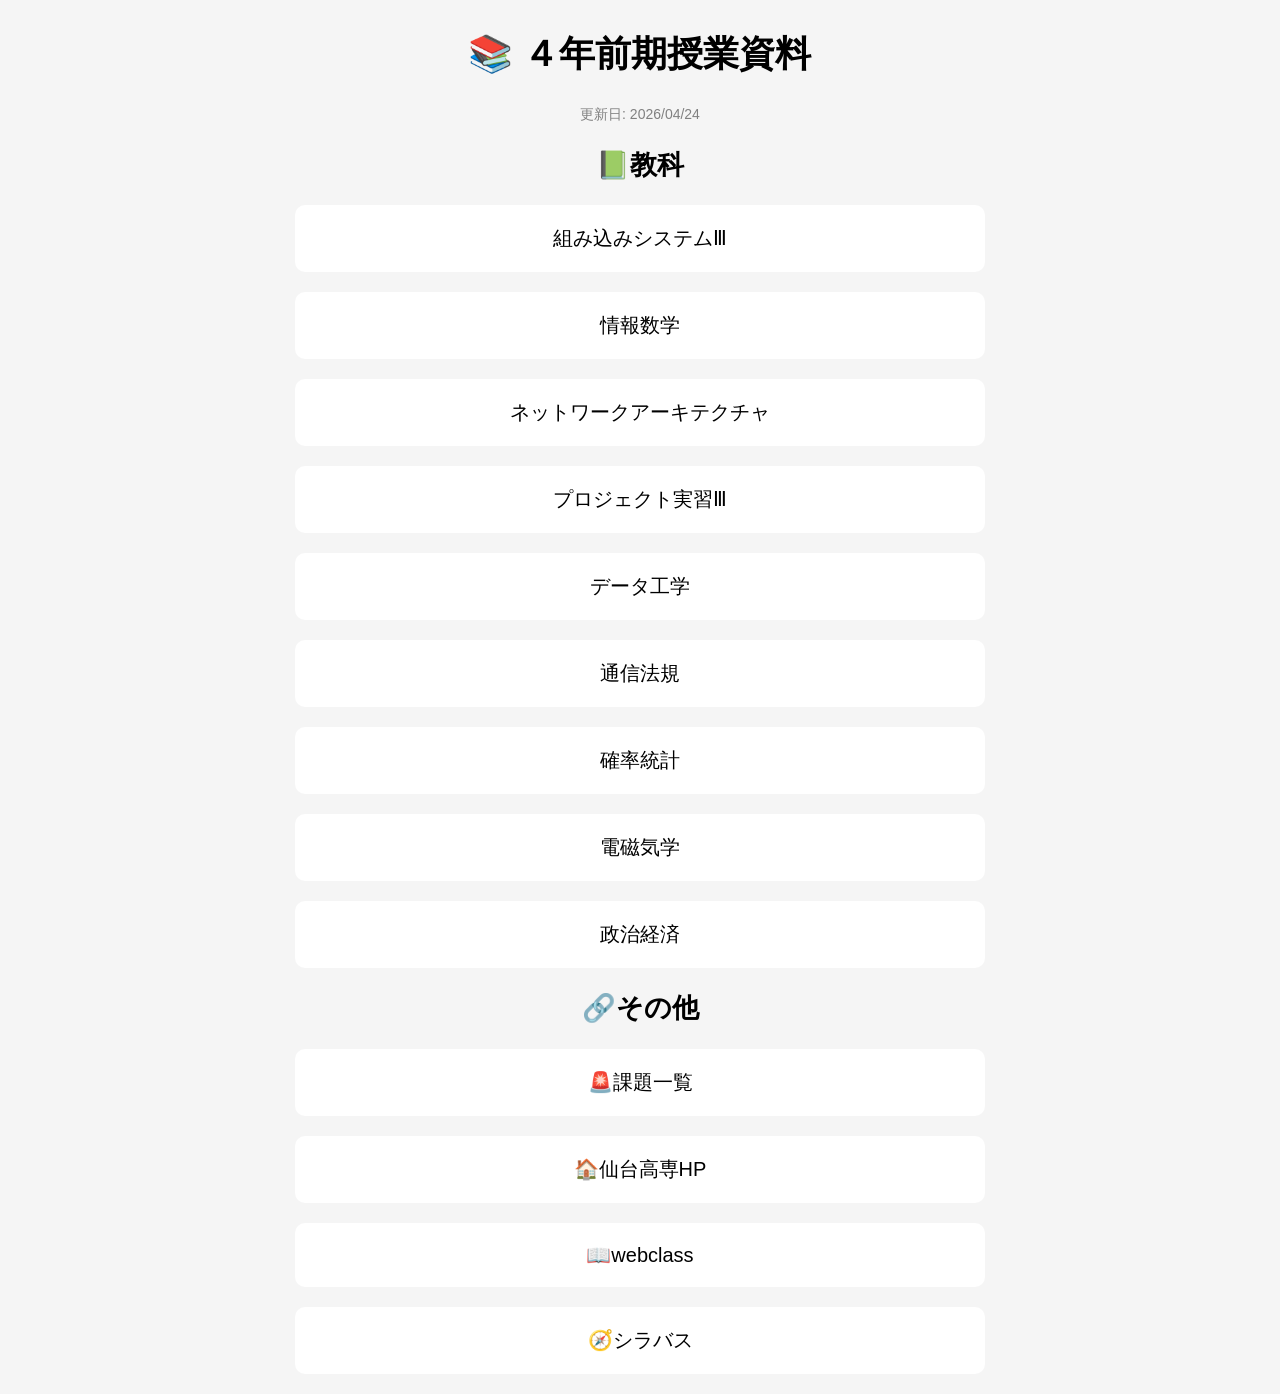
<file: index.html>
<!DOCTYPE html>
<html>
<head>
<meta charset="UTF-8">
<meta name="viewport" content="width=device-width, initial-scale=1.0">
<title>４年前期授業資料</title>
<link rel="stylesheet" href="style.css">
</head>
<body>
<h1>📚 ４年前期授業資料</h1>
<span class="date">更新日: 2026/04/24</span>
<h2>📗教科</h2>
<div class="card">
<a href="embedded system/index.html">組み込みシステムⅢ</a>
</div>
<div class="card">
<a href="infomath/index.html">情報数学</a>
</div>
<div class="card">
<a href="network architecture/index.html">ネットワークアーキテクチャ</a>
</div>
<div class="card">
<a href="project/index.html">プロジェクト実習Ⅲ</a>
</div>
<!--<div class="card">
<a href="appliedmath/index.html">応用数学</a>
</div>
-->
<div class="card">
<a href="data enginerring/index.html">データ工学</a>
</div>
<div class="card">
<a href="regulations/index.html">通信法規</a>
</div>
<div class="card">
<a href="probability statistics/index.html">確率統計</a>
</div>
<div class="card">
<a href="electro/index.html">電磁気学</a>
</div>
<div class="card">
<a href="political economy/index.html">政治経済</a>
</div>
<h2>🔗その他</h2>
<div class="card">
<a href="tasks/index.html">🚨課題一覧</a>
</div>
<div class="card">
<a href="https://www.sendai-nct.ac.jp/">🏠仙台高専HP</a>
</div>
<div class="card">
<a href="https://webclass.kosen-k.go.jp/webclass/login.php">📖webclass</a>
</div>
<div class="card">
<a href="https://syllabus.kosen-k.go.jp/Pages/PublicSubjects?school_id=07&department_id=20&year=2026&lang=ja">🧭シラバス</a>
</div>
</body>
</html>
</file>
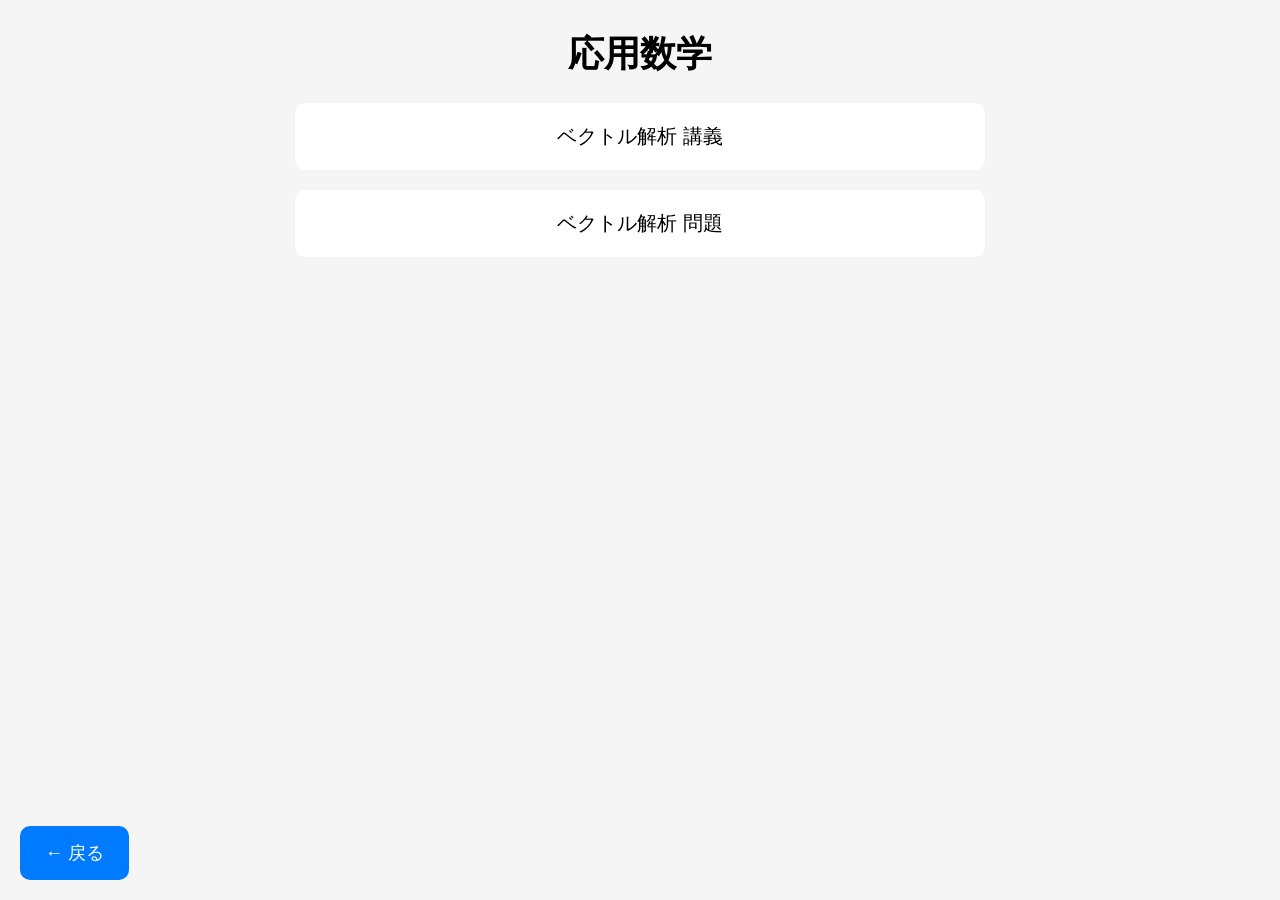
<file: appliedmath/index.html>
<!DOCTYPE html>
<html>
    <head>
        <meta charset="UTF-8">
        <meta name="viewport" content="width=device-width, initial-scale=1.0">
        <title>応用数学資料</title>
        <link rel="stylesheet" href="../style.css">
    </head>

    <body>
        <h1>応用数学</h1>
        <div class="card">
            <a href="../materrials/appliedmath/2026ベクトル解析-講義内容.pdf" target="_blank">
                ベクトル解析  講義
            </a>
        </div>
        <div class="card">
            <a href="../materrials/appliedmath/2026ベクトル解析-問題.pdf" target="_blank">
                ベクトル解析  問題
            </a>
        </div>

        <a href="../index.html" class="back-btn">
            ←  戻る
        </a>
    </body>
</html>
</file>
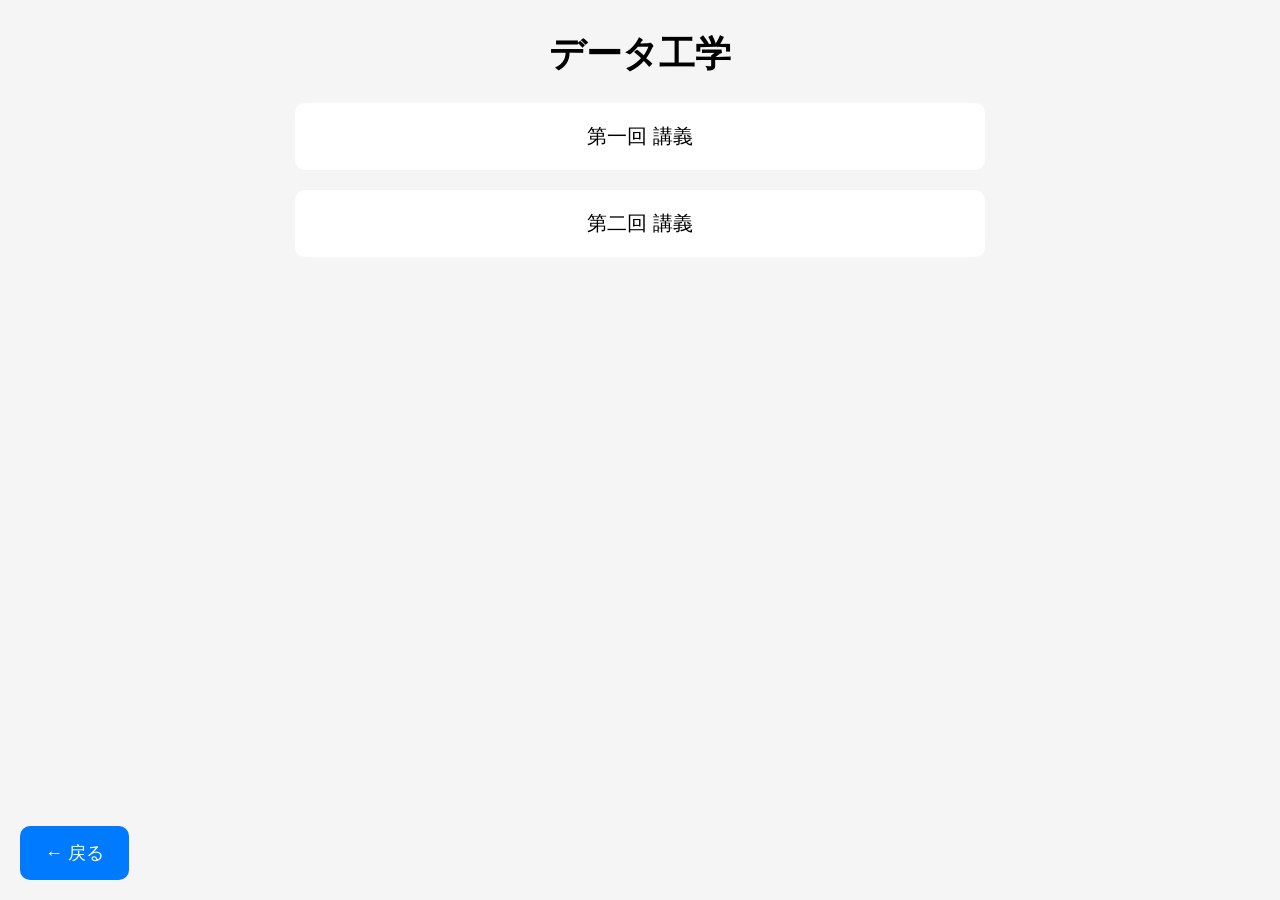
<file: data enginerring/index.html>
<!DOCTYPE html>
<html>
    <head>
        <meta charset="UTF-8">
        <meta name="viewport" content="width=device-width, initial-scale=1.0">
        <title>データ工学資料</title>
        <link rel="stylesheet" href="../style.css">
    </head>

    <body>
        <h1>データ工学</h1>
        <div class="card">
            <a href="../materrials/data enginerring/第01回.pdf" target="_blank">
                第一回  講義
            </a>
        </div>
        <div class="card">
            <a href="../materrials/data enginerring/第02回.pdf" target="_blank">
                第二回  講義
            </a>
        </div>

        <a href="../index.html" class="back-btn">
            ←  戻る
        </a>
    </body>
</html>
</file>
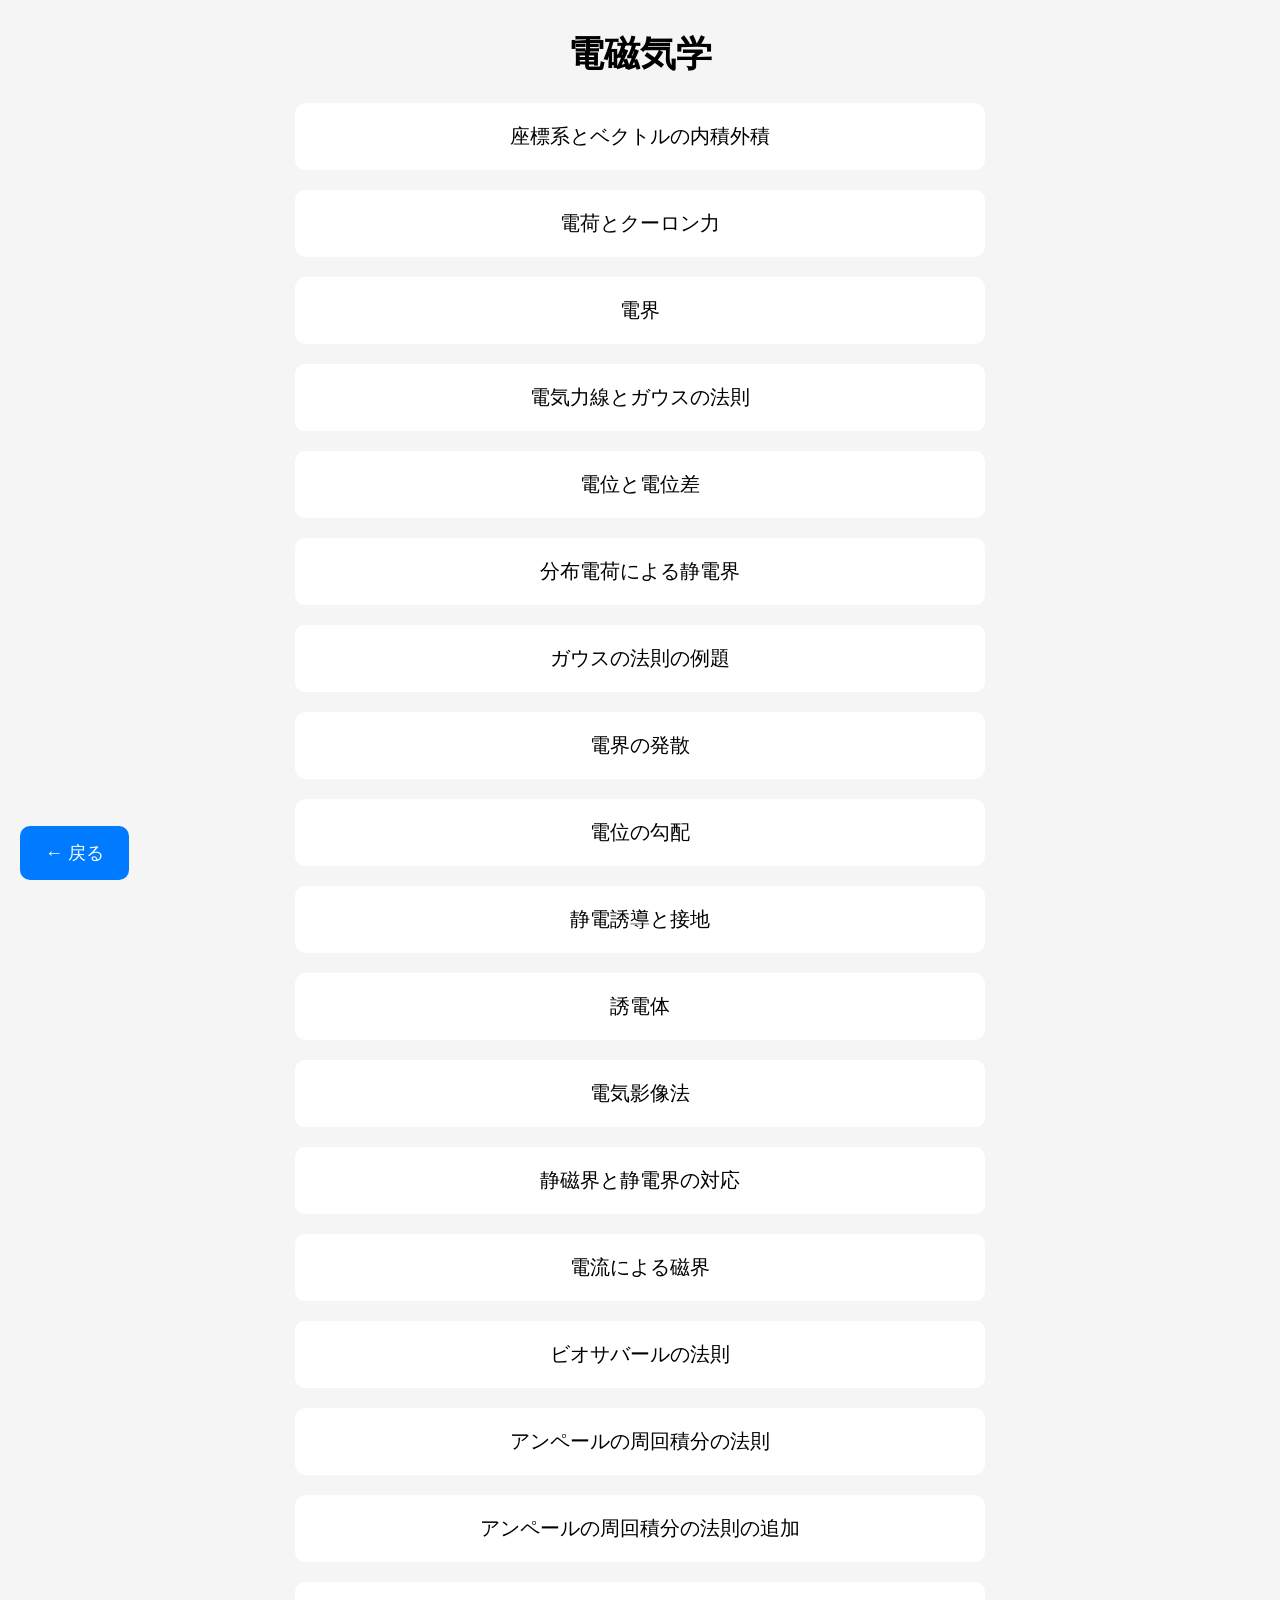
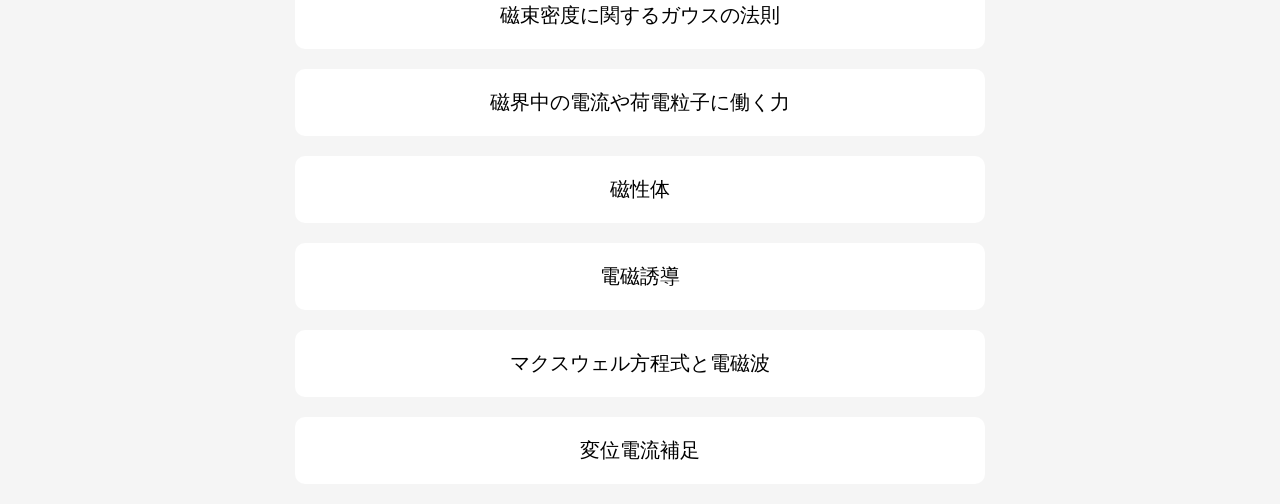
<file: electro/index.html>
<!DOCTYPE html>
<html>
    <head>
        <meta charset="UTF-8">
        <meta name="viewport" content="width=device-width, initial-scale=1.0">
        <title>電磁気資料</title>
        <link rel="stylesheet" href="../style.css">
    </head>

    <body>
        <h1>電磁気学</h1>
        <div class="card">
            <a href="../materrials/electo/01座標系とベクトルの内積_外積.pdf" target="_blank">
                座標系とベクトルの内積外積
            </a>
        </div>
        <div class="card">
            <a href="../materrials/electo/02電荷とクーロン力2025.pdf" target="_blank">
                電荷とクーロン力
            </a>
        </div>
        <div class="card">
            <a href="../materrials/electo/03電界.pdf" target="_blank">
                電界
            </a>
        </div>
        <div class="card">
            <a href="../materrials/electo/04電気力線とガウスの法則.pdf" target="_blank">
                電気力線とガウスの法則
            </a>
        </div>
        <div class="card">
            <a href="../materrials/electo/05電位と電位差.pdf" target="_blank">
                電位と電位差
            </a>
        </div>
        <div class="card">
            <a href="../materrials/electo/06分布電荷による静電界.pdf" target="_blank">
                分布電荷による静電界
            </a>
        </div>
        <div class="card">
            <a href="../materrials/electo/07ガウスの法則の例題.pdf" target="_blank">
                ガウスの法則の例題
            </a>
        </div>
        <div class="card">
            <a href="../materrials/electo/08電界の発散.pdf" target="_blank">
                電界の発散
            </a>
        </div>
        <div class="card">
            <a href="../materrials/electo/09電位の勾配.pdf" target="_blank">
                電位の勾配
            </a>
        </div>
        <div class="card">
            <a href="../materrials/electo/10静電誘導と接地.pdf" target="_blank">
                静電誘導と接地
            </a>
        </div>
        <div class="card">
            <a href="../materrials/electo/11誘電体.pdf" target="_blank">
                誘電体
            </a>
        </div>
        <div class="card">
            <a href="../materrials/electo/12電気影像法.pdf" target="_blank">
                電気影像法
            </a>
        </div>
        <div class="card">
            <a href="../materrials/electo/13静磁界と静電界の対応.pdf" target="_blank">
                静磁界と静電界の対応
            </a>
        </div>
        <div class="card">
            <a href="../materrials/electo/14電流による磁界.pdf" target="_blank">
                電流による磁界
            </a>
        </div>
        <div class="card">
            <a href="../materrials/electo/15ビオサバールの法則.pdf" target="_blank">
                ビオサバールの法則
            </a>
        </div>
        <div class="card">
            <a href="../materrials/electo/16アンペールの周回積分の法則.pdf" target="_blank">
                アンペールの周回積分の法則
            </a>
        </div>
        <div class="card">
            <a href="../materrials/electo/16アンペールの周回積分の法則追加.pdf" target="_blank">
                アンペールの周回積分の法則の追加
            </a>
        </div>
        <div class="card">
            <a href="../materrials/electo/17磁束密度に関するガウスの法則.pdf" target="_blank">
                磁束密度に関するガウスの法則
            </a>
        </div>
        <div class="card">
            <a href="../materrials/electo/18磁界中の電流や荷電粒子に働く力.pdf" target="_blank">
                磁界中の電流や荷電粒子に働く力
            </a>
        </div>
        <div class="card">
            <a href="../materrials/electo/19磁性体.pdf" target="_blank">
                磁性体
            </a>
        </div>
        <div class="card">
            <a href="../materrials/electo/20電磁誘導.pdf" target="_blank">
                電磁誘導
            </a>
        </div>
        <div class="card">
            <a href="../materrials/electo/21マクスウェル方程式と電磁波.pdf" target="_blank">
                マクスウェル方程式と電磁波
            </a>
        </div>
        <div class="card">
            <a href="../materrials/electo/22変位電流補足.pdf" target="_blank">
                変位電流補足
            </a>
        </div>
        <a href="../index.html" class="back-btn">
            ←  戻る
        </a>
    </body>
</html>
</file>
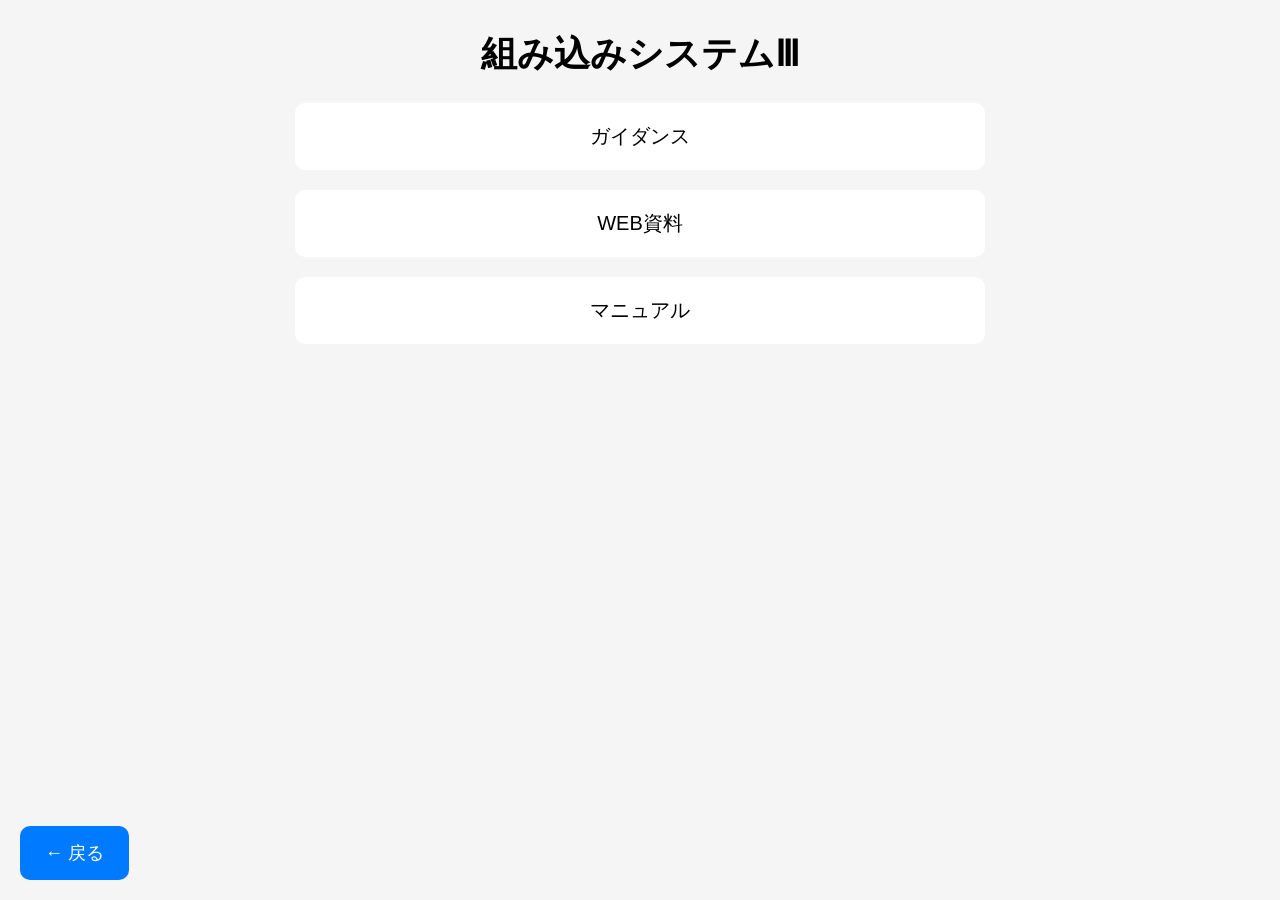
<file: embedded system/index.html>
<!DOCTYPE html>
<html>
    <head>
        <meta charset="UTF-8">
        <meta name="viewport" content="width=device-width, initial-scale=1.0">
        <title>組み込みシステム資料</title>
        <link rel="stylesheet" href="../style.css">
    </head>

    <body>
        <h1>組み込みシステムⅢ</h1>
        <div class="card">
            <a href="../materrials/embedded system/20260413_ガイダンス.pdf" target="_blank">
                ガイダンス
            </a>
        </div>
        <div class="card">
            <a href="https://rikitoro.github.io/GE4_EmbeddedSystemsIII_2025/" target="_blank">
                WEB資料
            </a>
        </div>
        <div class="card">
            <a href="../materrials/embedded system/de0_manual.pdf" target="_blank">
                マニュアル
            </a>
        </div>

        <a href="../index.html" class="back-btn">
            ←  戻る
        </a>
    </body>
</html>
</file>
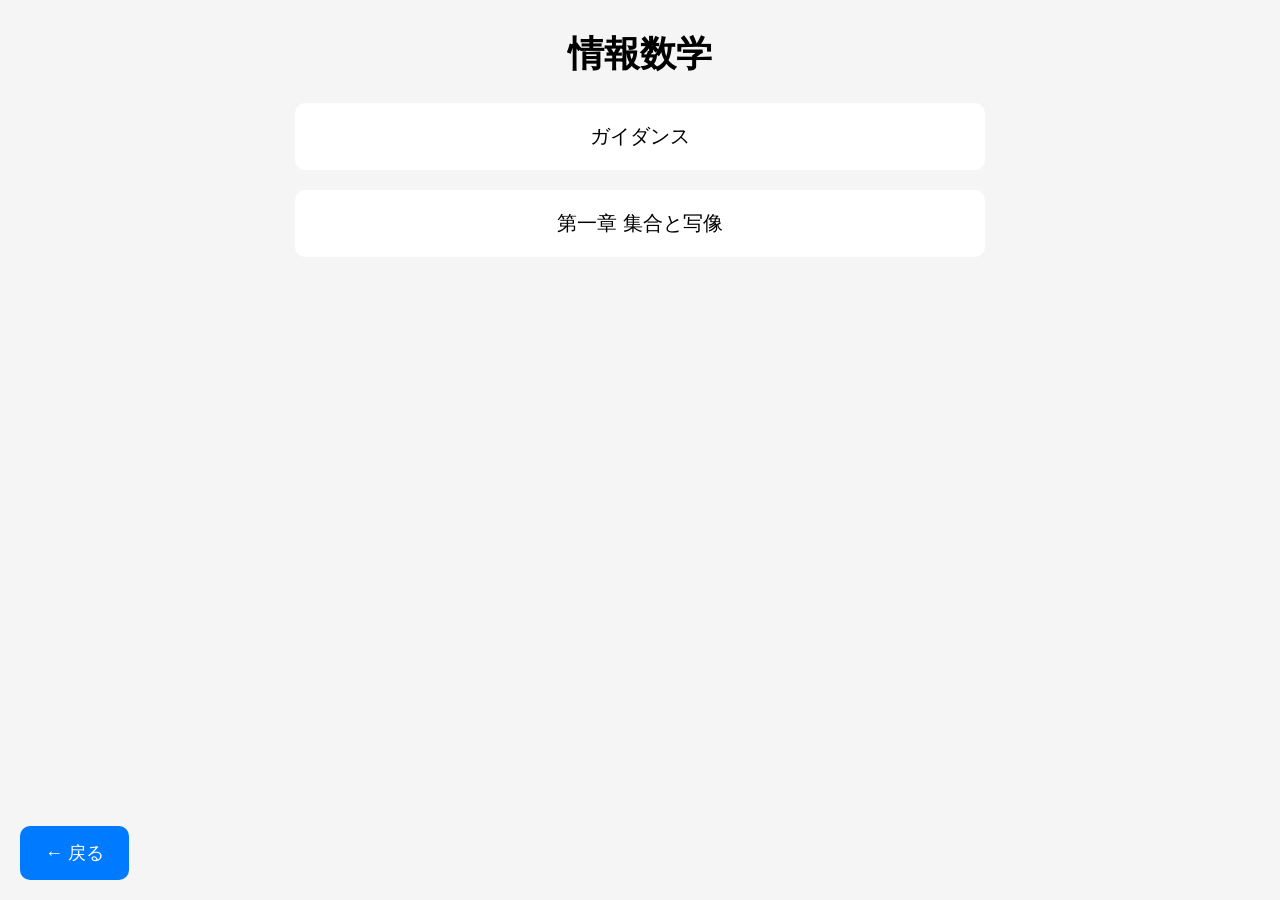
<file: infomath/index.html>
<!DOCTYPE html>
<html>
    <head>
        <meta charset="UTF-8">
        <meta name="viewport" content="width=device-width, initial-scale=1.0">
        <title>情報数学資料</title>
        <link rel="stylesheet" href="../style.css">
    </head>

    <body>
        <h1>情報数学</h1>
        <div class="card">
            <a href="../materrials/infomath/情報数学・講義スライド_ガイダンス.pdf" target="_blank">
                ガイダンス
            </a>
        </div>
        <div class="card">
            <a href="../materrials/infomath/chap01.pdf" target="_blank">
                第一章  集合と写像
            </a>
        </div>

        <a href="../index.html" class="back-btn">
            ←  戻る
        </a>
    </body>
</html>
</file>
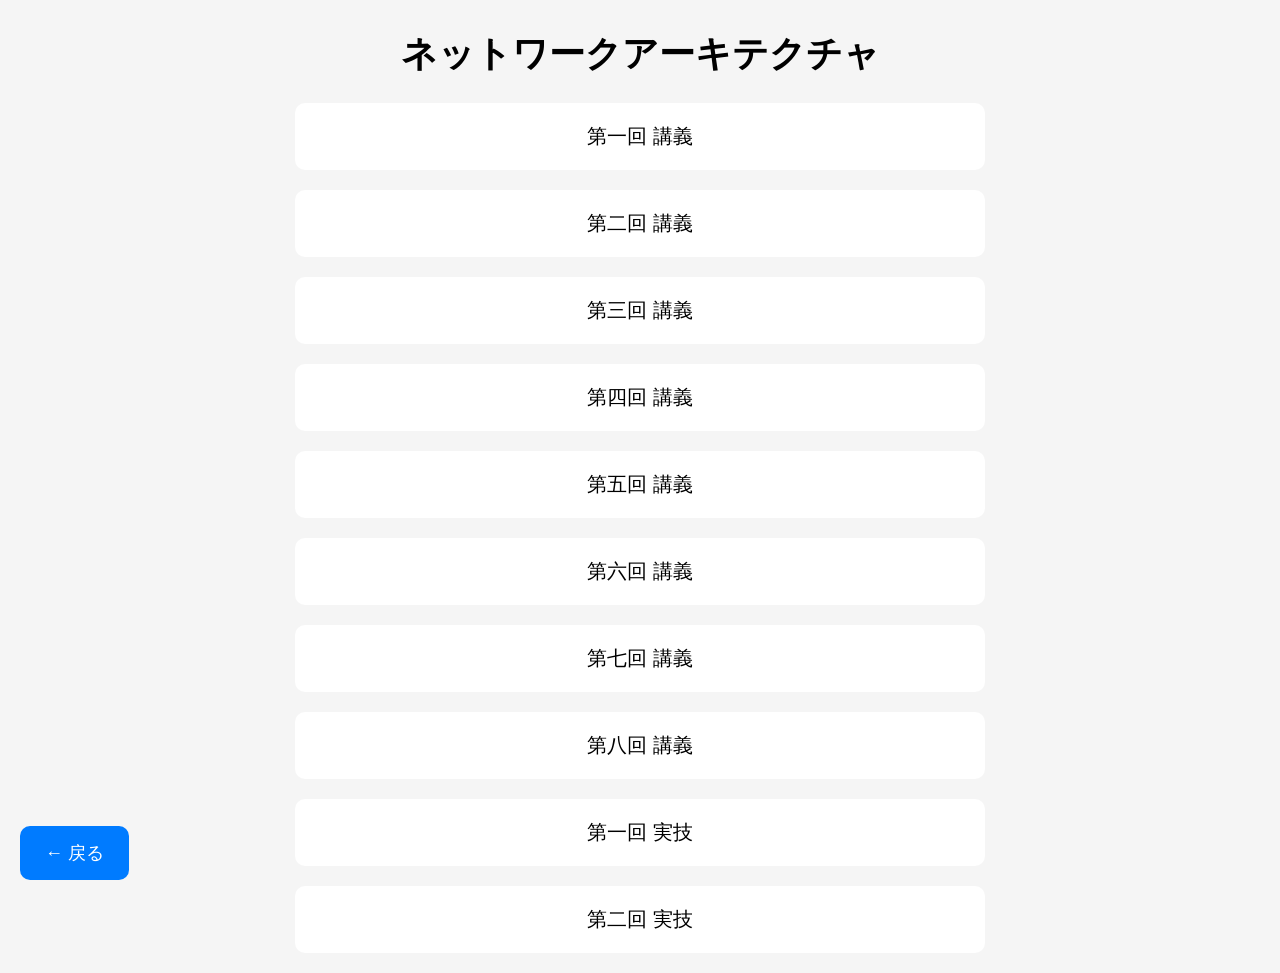
<file: network architecture/index.html>
<!DOCTYPE html>
<html>
    <head>
        <meta charset="UTF-8">
        <meta name="viewport" content="width=device-width, initial-scale=1.0">
        <title>ネットワークアーキテクチャ資料</title>
        <link rel="stylesheet" href="../style.css">
    </head>

    <body>
        <h1>ネットワークアーキテクチャ</h1>
        <div class="card">
            <a href="../materrials/network architecture/ネットワークアーキテクチャー001.pdf" target="_blank">
                第一回  講義
            </a>
        </div>
         <div class="card">
            <a href="../materrials/network architecture/ネットワークアーキテクチャー002.pdf" target="_blank">
                第二回  講義
            </a>
        </div>
         <div class="card">
            <a href="../materrials/network architecture/ネットワークアーキテクチャー003.pdf" target="_blank">
                第三回  講義
            </a>
        </div>
         <div class="card">
            <a href="../materrials/network architecture/ネットワークアーキテクチャー004.pdf" target="_blank">
                第四回  講義
            </a>
        </div>
         <div class="card">
            <a href="../materrials/network architecture/ネットワークアーキテクチャー005.pdf" target="_blank">
                第五回  講義
            </a>
        </div>
         <div class="card">
            <a href="../materrials/network architecture/ネットワークアーキテクチャー006.pdf" target="_blank">
                第六回  講義
            </a>
        </div>
         <div class="card">
            <a href="../materrials/network architecture/ネットワークアーキテクチャー007.pdf" target="_blank">
                第七回  講義
            </a>
        </div>
         <div class="card">
            <a href="../materrials/network architecture/ネットワークアーキテクチャー008.pdf" target="_blank">
                第八回  講義
            </a>
        </div>
         <div class="card">
            <a href="../materrials/network architecture/ネットワークアーキテクチャー実技001.pdf" target="_blank">
                第一回  実技
            </a>
        </div>
         <div class="card">
            <a href="../materrials/network architecture/ネットワークアーキテクチャー実技002.pdf" target="_blank">
                第二回  実技
            </a>
        </div>

        <a href="../index.html" class="back-btn">
            ←  戻る
        </a>
    </body>
</html>
</file>
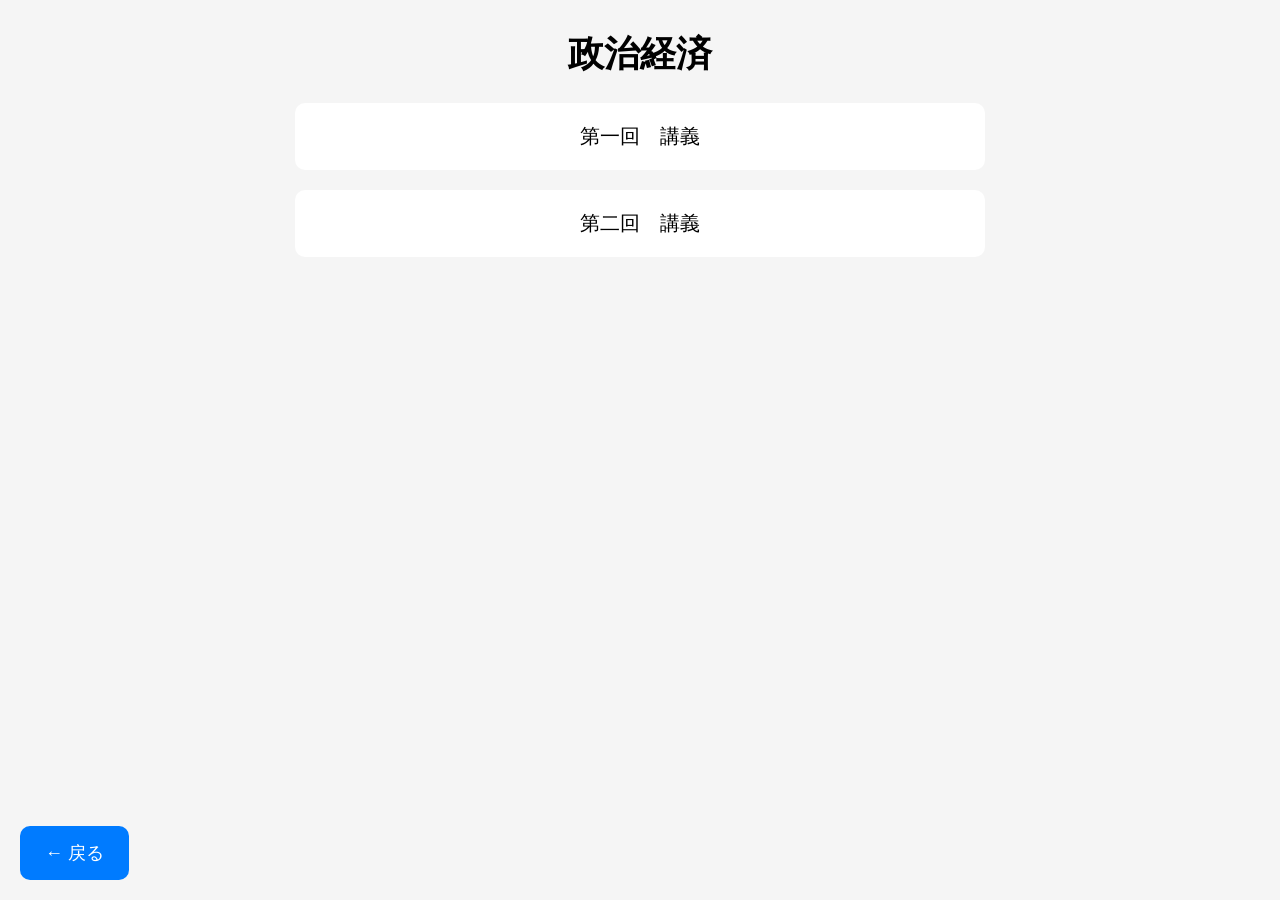
<file: political economy/index.html>
<!DOCTYPE html>
<html>
    <head>
        <meta charset="UTF-8">
        <meta name="viewport" content="width=device-width, initial-scale=1.0">
        <title>政治経済資料</title>
        <link rel="stylesheet" href="../style.css">
    </head>

    <body>
        <h1>政治経済</h1>
        <div class="card">
            <a href="" target="_blank">
                第一回　講義
            </a>
        </div>
        <div class="card">
            <a href="" target="_blank">
                第二回　講義
            </a>
        </div>

        <a href="../index.html" class="back-btn">
            ←  戻る
        </a>
    </body>
</html>
</file>
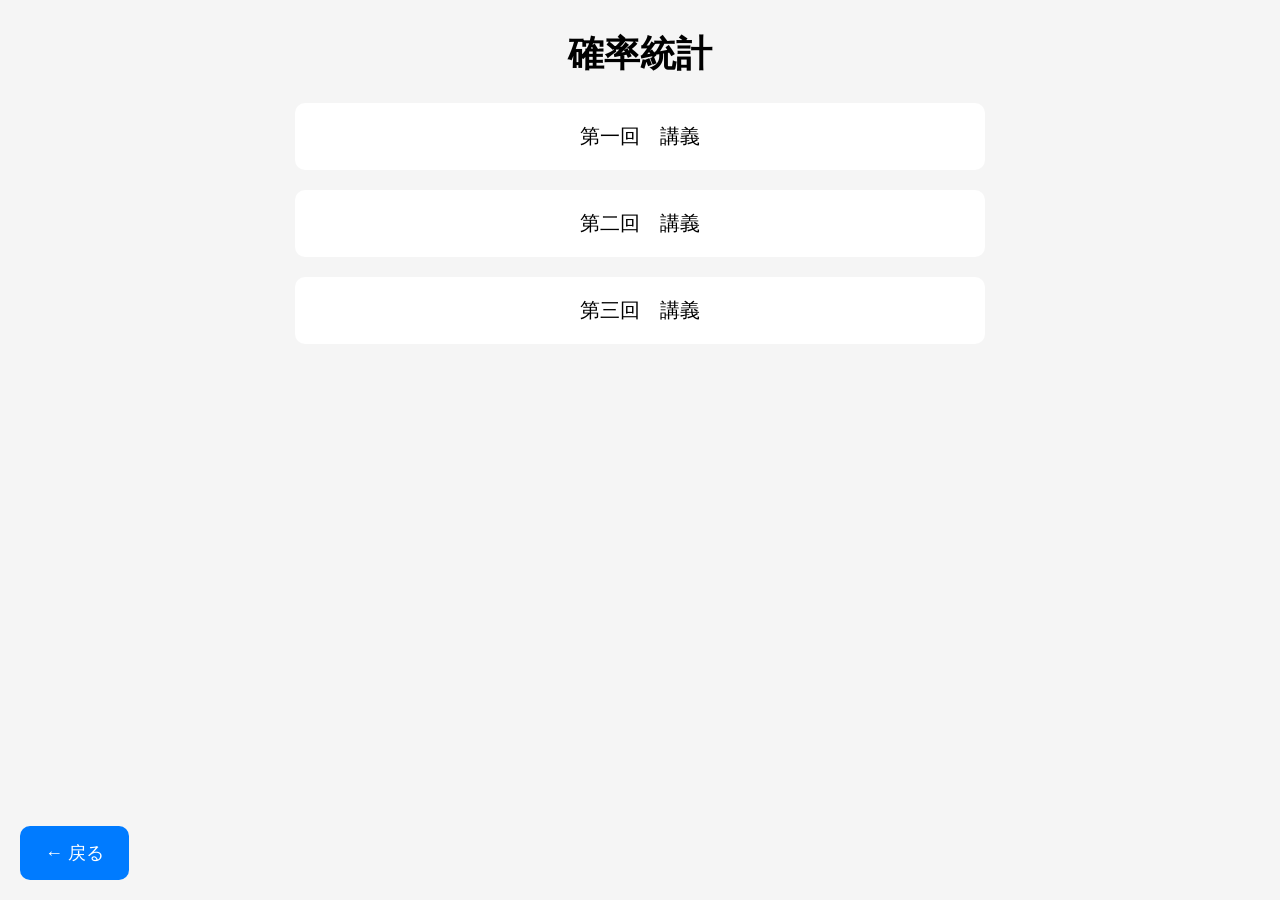
<file: probability statistics/index.html>
<!DOCTYPE html>
<html>
    <head>
        <meta charset="UTF-8">
        <meta name="viewport" content="width=device-width, initial-scale=1.0">
        <title>確率統計資料</title>
        <link rel="stylesheet" href="../style.css">
    </head>

    <body>
        <h1>確率統計</h1>
        <div class="card">
            <a href="../materrials/probability statistics/４年確率統計20260410.pdf" target="_blank">
                第一回　講義
            </a>
        </div>
        <div class="card">
            <a href="../materrials/probability statistics/４年確率統計20260417.pdf" target="_blank">
                第二回　講義
            </a>
        </div>
        <div class="card">
            <a href="../materrials/probability statistics/４年確率統計20260424.pdf" target="_blank">
                第三回　講義
            </a>
        </div>

        <a href="../index.html" class="back-btn">
            ←  戻る
        </a>
    </body>
</html>
</file>
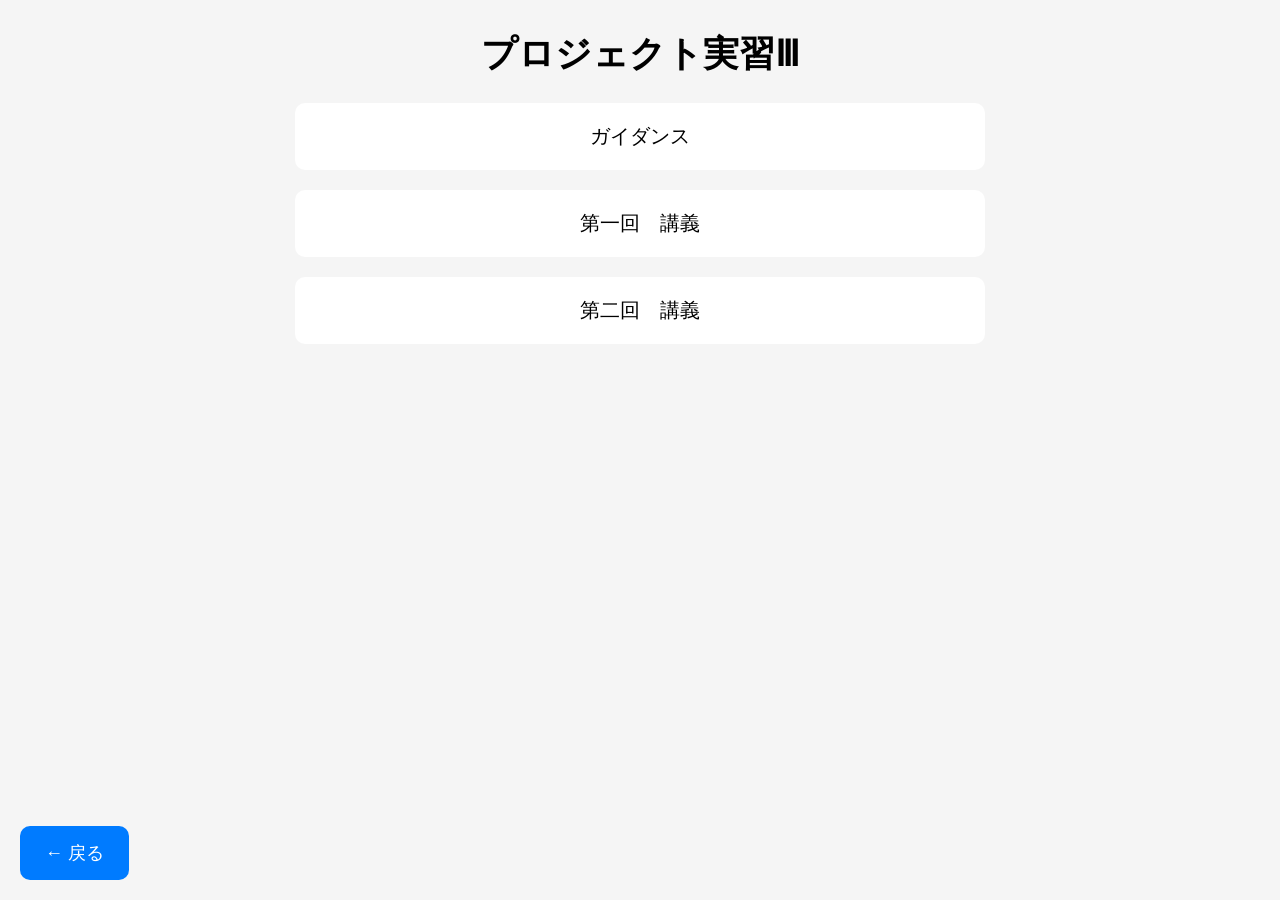
<file: project/index.html>
<!DOCTYPE html>
<html>
    <head>
        <meta charset="UTF-8">
        <meta name="viewport" content="width=device-width, initial-scale=1.0">
        <title>プロジェクト実習資料</title>
        <link rel="stylesheet" href="../style.css">
    </head>

    <body>
        <h1>プロジェクト実習Ⅲ</h1>
        <div class="card">
            <a href="../materrials/project/26_4it_project_practice_III_0.pdf" target="_blank">
                ガイダンス
            </a>
        </div>
        <div class="card">
            <a href="../materrials/project/26_4it_project_practice_III_1.pdf" target="_blank">
                第一回　講義
            </a>
        </div>
        <div class="card">
            <a href="../materrials/project/26_4it_project_practice_III_2.pdf" target="_blank">
                第二回　講義
            </a>
        </div>

        <a href="../index.html" class="back-btn">
            ←  戻る
        </a>
    </body>
</html>
</file>
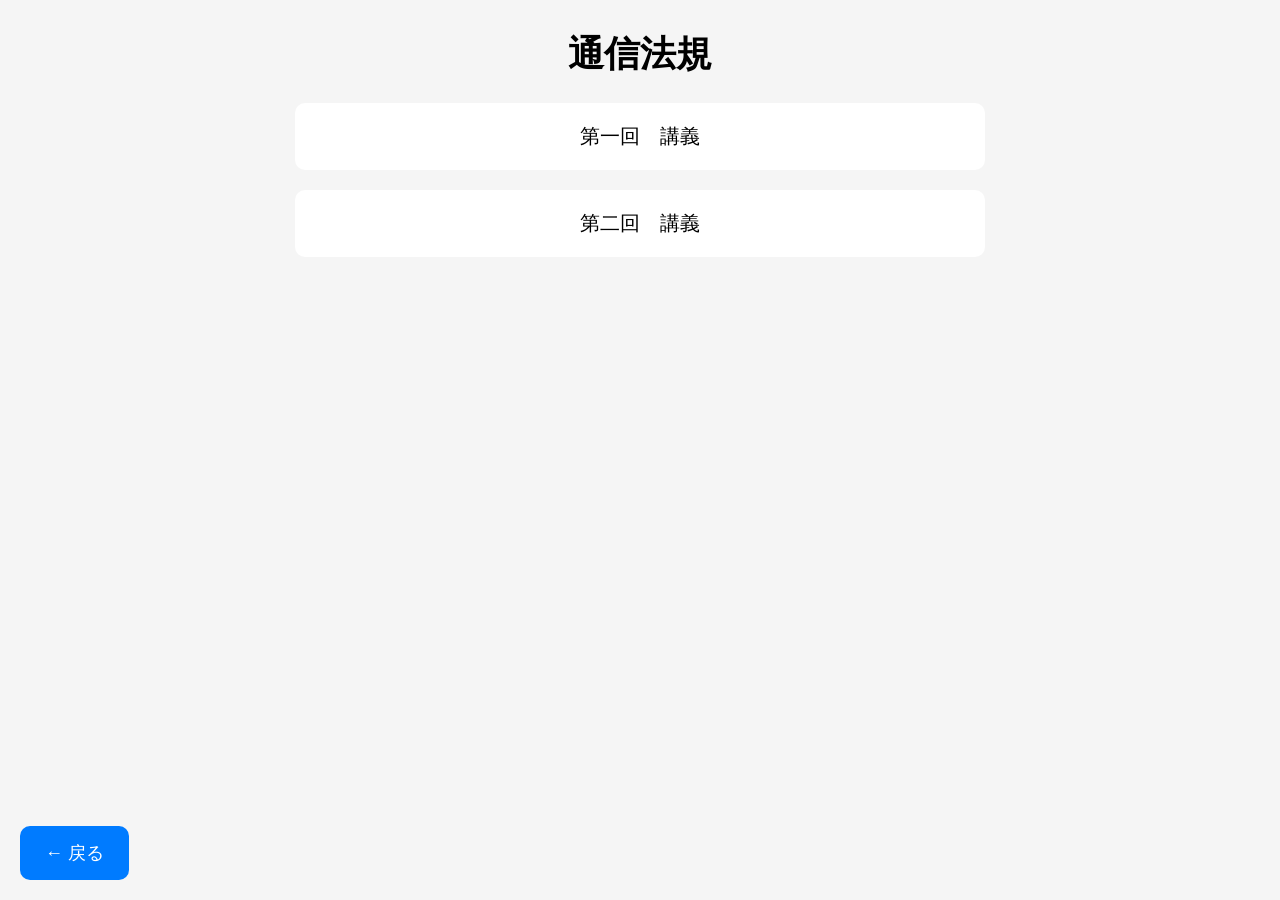
<file: regulations/index.html>
<!DOCTYPE html>
<html>
    <head>
        <meta charset="UTF-8">
        <meta name="viewport" content="width=device-width, initial-scale=1.0">
        <title>通信法規資料</title>
        <link rel="stylesheet" href="../style.css">
    </head>

    <body>
        <h1>通信法規</h1>
        <div class="card">
            <a href="" target="_blank">
                第一回　講義
            </a>
        </div>
        <div class="card">
            <a href="" target="_blank">
                第二回　講義
            </a>
        </div>

        <a href="../index.html" class="back-btn">
            ←  戻る
        </a>
    </body>
</html>
</file>
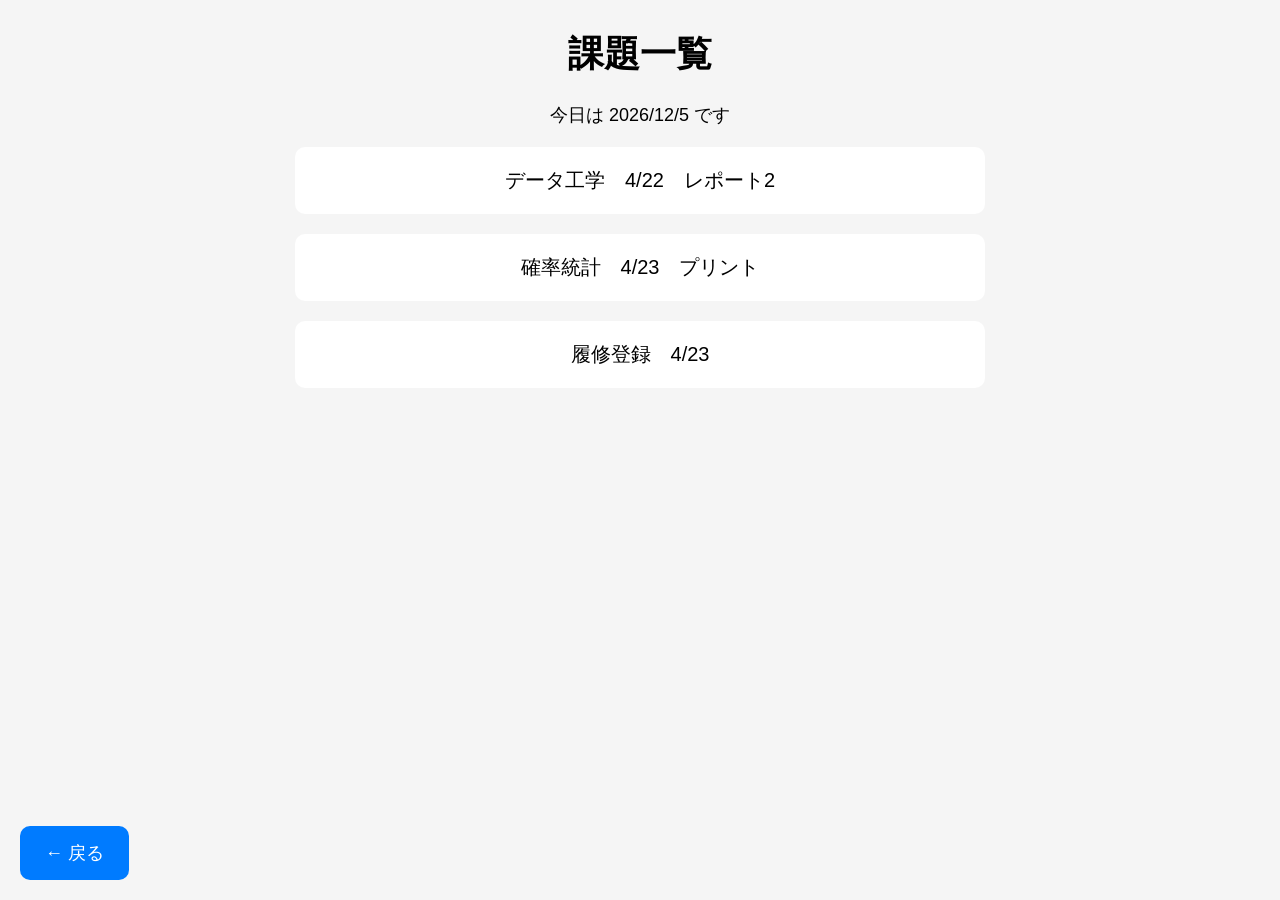
<file: tasks/index.html>
<!DOCTYPE html>
<html>
<head>
<meta charset="UTF-8">
<meta name="viewport" content="width=device-width, initial-scale=1.0">
<title>課題一覧</title>
<link rel="stylesheet" href="../style.css">
</head>

<body>
    <h1>課題一覧</h1>
    <p id="today"></p>
    <div class="card">
        <div>データ工学　4/22　レポート2</div>
    </div>
    <!--<div class="card">
        <div></div>
    </div>-->
    <div class="card">
        <div>確率統計　4/23　プリント</div>
    </div>
    <div class="card">
        <div>履修登録　4/23　</div>
    </div>

    <a href="../index.html" class="back-btn">
            ←  戻る
    </a>
    <script>
      const today = new Date();
      const formatted =
      today.getFullYear() + "/" +
      (today.getMonth() + 1) + "/" +
      today.getDate();
      document.getElementById("today").textContent = "今日は " + formatted + " です";
    </script>
 
</body>
</html>
</file>
<file: style.css>
body {
  font-family: sans-serif;
  text-align: center;
  background: #f5f5f5;
  font-size: 18px;
}
h1 {
  margin-top: 30px;
}
.date{
  font-size: 14px;
  color: gray;
}

.card {
  background: white;
  margin: 20px auto;
  padding: 20px;
  border-radius: 10px;
  font-size: 20px;
  max-width: 650px;
  background: white;
  box-shadow: 0 4px 10px rgba(0, 0, 0, 0, 1);
}
.card:active{
  transform: scale(0.97);
  background: #e0e0e0;
}
a {
  text-decoration: none;
  color: black;
}
.back-btn{
    position: fixed;
    bottom: 20px;
    left: 20px;
    padding: 15px 25px;
    font-size: 18px;
    background: #007bff;
    color: white;
    border-radius: 10px;
}

.back-btn:active{
    background: #0056b3;
}

.task{
  margin: 15px;
  padding: 15px;
  border-radius: 10px;
  font-size: 24px;
}

.task div{
  margin: 3px 0;
}
</file>
